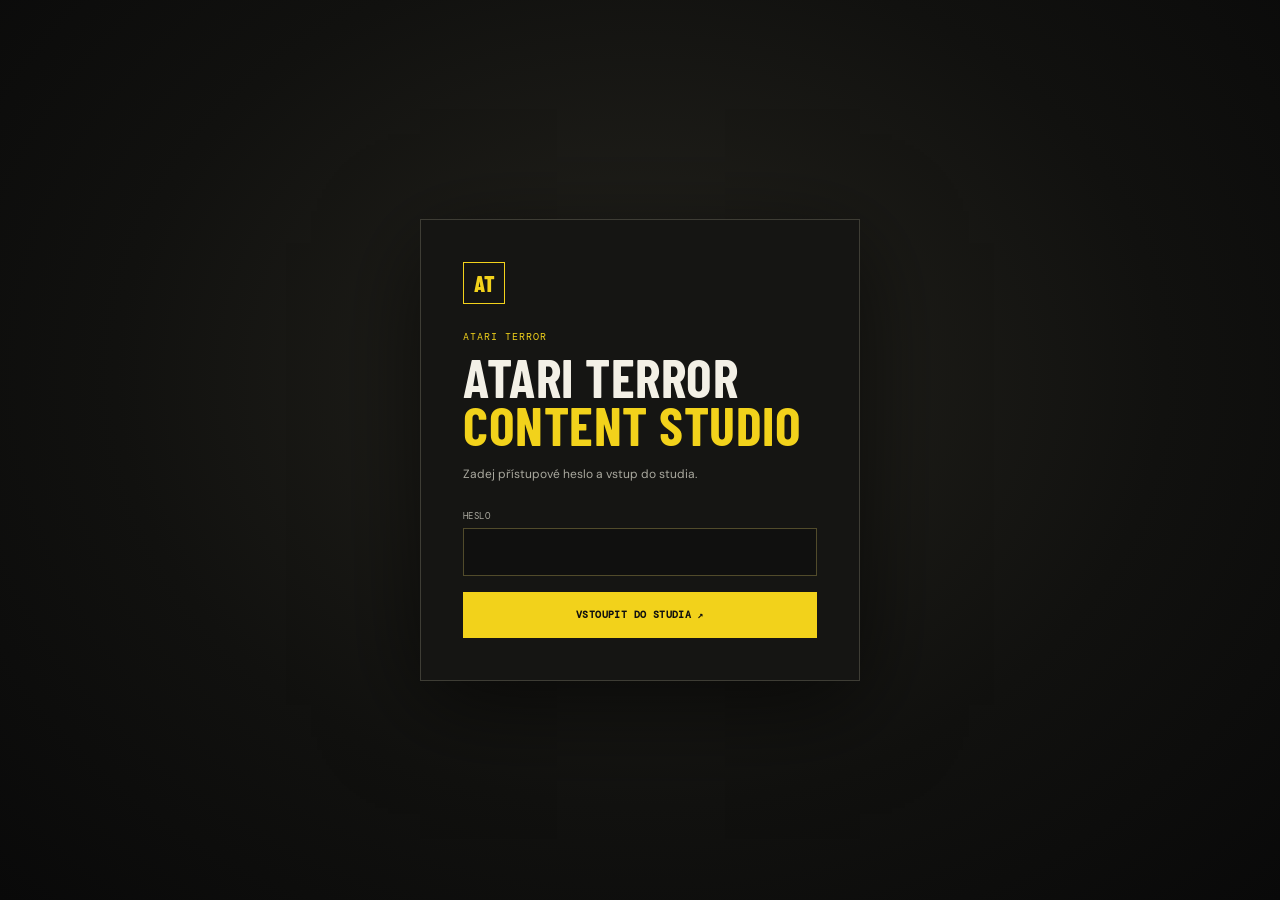
<file: index.html>
<!doctype html><html lang="cs"><meta charset="utf-8"><meta name="viewport" content="width=device-width,initial-scale=1"><meta http-equiv="refresh" content="0; url=./atari-terror-studio/"><title>Atari Terror Content Studio</title><p>Otevírám <a href="./atari-terror-studio/">Atari Terror Content Studio</a>…</p></html>
</file>
<file: atari-terror-studio/studio.css>
@import url('https://fonts.googleapis.com/css2?family=Barlow+Condensed:wght@500;600;700;800;900&family=DM+Mono:wght@400;500&family=DM+Sans:wght@400;500;600;700&display=swap');
:root{--bg:#11110f;--panel:#191917;--panel2:#20201d;--line:#343430;--muted:#96958c;--white:#f3f0e6;--yellow:#f2d21b;--red:#e44132;--green:#a5c769;--font:'DM Sans',Arial,sans-serif;--display:'Barlow Condensed','Arial Narrow',sans-serif;--mono:'DM Mono',monospace}*{box-sizing:border-box}html{scroll-behavior:smooth}body{margin:0;background:var(--bg);color:var(--white);font-family:var(--font);font-size:14px}.rail{position:fixed;inset:0 auto 0 0;width:232px;background:#0c0c0b;border-right:1px solid var(--line);padding:28px 19px;display:flex;flex-direction:column;z-index:5}.brand{display:flex;gap:11px;align-items:center;color:var(--white);text-decoration:none;font-weight:800;font-size:12px;letter-spacing:.11em}.brand-mark{height:34px;width:34px;border:1px solid var(--yellow);display:grid;place-items:center;font-family:var(--display);font-size:18px;color:var(--yellow)}.brand small{display:block;color:#85847b;font:9px var(--mono);letter-spacing:.13em;margin-top:5px}.main-nav{margin-top:56px;display:grid;gap:7px}.nav-item{min-height:42px;padding:0 10px;display:flex;align-items:center;gap:11px;color:#aaa99f;text-decoration:none;font-size:12px}.nav-item.active{color:var(--yellow);background:#1d1d19;border-left:2px solid var(--yellow)}.nav-item b{margin-left:auto;font:10px var(--mono);color:#77766e}.nav-icon{width:19px;color:inherit;font-size:17px}.rail-bottom{margin-top:auto;padding:13px 5px;border-top:1px solid var(--line);display:flex;gap:10px;align-items:center}.local-dot,.live-dot{width:7px;height:7px;border-radius:50%;background:#92bb55;box-shadow:0 0 10px #92bb5577;display:inline-block}.rail-bottom strong{font-size:11px;display:block}.rail-bottom small{font-size:9px;color:var(--muted);display:block;margin-top:4px}.workspace{max-width:1660px;margin-left:232px;padding:0 42px}.topbar{height:66px;display:flex;justify-content:space-between;align-items:center;border-bottom:1px solid var(--line)}.crumb,.eyebrow{font:10px var(--mono);letter-spacing:.1em;color:#aaa99f}.crumb span{color:var(--yellow);padding:0 7px}.top-actions{display:flex;align-items:center;gap:16px}.saved-status{font:9px var(--mono);letter-spacing:.08em;color:#a1b876}.avatar{width:30px;height:30px;color:var(--yellow);background:transparent;border:1px solid var(--line);font:12px var(--display);font-weight:800}.welcome{display:flex;align-items:flex-end;justify-content:space-between;padding:31px 0 22px}.welcome .eyebrow{color:var(--yellow)}.live-dot{background:var(--yellow);margin-right:7px;width:6px;height:6px}.welcome h1{font:600 clamp(34px,4vw,50px)/.98 var(--display);letter-spacing:-.01em;margin:11px 0 7px}.welcome h1 em{color:var(--yellow);font-style:normal}.intro{color:#aaa99f;margin:0;font-size:12px}.button{border:1px solid var(--line);background:transparent;color:var(--white);min-height:40px;padding:0 15px;font:600 10px var(--mono);letter-spacing:.04em;cursor:pointer;transition:.18s}.button:hover{border-color:var(--yellow);color:var(--yellow)}.button-quiet{color:var(--yellow);border-color:#4a4421}.button-primary{background:var(--yellow);border-color:var(--yellow);color:#11110f;font-weight:800}.button-primary:hover{background:#ffe83a;color:#11110f}.button span{font-size:15px;margin-left:12px}.stats{display:grid;grid-template-columns:1fr 1fr 1.2fr 1.8fr;border:1px solid var(--line);background:#161614;margin:0 0 30px}.stats>div{padding:15px 17px;min-height:88px;border-right:1px solid var(--line)}.stats>div:last-child{border:0}.stats>div>span{display:block;color:#9c9b91;font:9px var(--mono);letter-spacing:.05em}.stats>div>strong{font:700 27px/.95 var(--display);display:inline-block;margin:9px 8px 0 0}.stats>div>small{color:#79786f;font-size:10px}.stats-note{background:#1d1d19}.stats-note .eyebrow{color:var(--yellow)!important}.stats-note p{font-size:10px;line-height:1.5;color:#aaa99f;margin:8px 0 0;max-width:390px}.studio-grid{display:grid;grid-template-columns:minmax(380px,1fr) minmax(320px,410px);gap:34px;align-items:start}.section-head{display:flex;align-items:end;justify-content:space-between;margin:0 0 12px}.section-head .eyebrow,.preview-heading .eyebrow{margin:0 0 3px;color:var(--yellow);font-size:9px}.section-head h2,.preview-heading h2{margin:0;font:600 24px/.95 var(--display);text-transform:uppercase;letter-spacing:.02em}.button-outline{min-height:34px;padding:0 11px;font-size:9px}.library-tools{display:flex;gap:9px;margin-bottom:11px}.search-wrap{height:34px;display:flex;align-items:center;gap:8px;flex:1;padding:0 10px;background:#171715;border:1px solid var(--line);color:#888}.search-wrap>span{font-size:19px}.search-wrap input{width:100%;border:0;outline:0;background:transparent;color:var(--white);font:11px var(--font)}.search-wrap input::placeholder{color:#696960}.folder-button{border:1px solid #3b3a34;background:transparent;color:#c5c3b7;padding:0 10px;font:9px var(--mono);cursor:pointer}.folder-button span{color:var(--yellow);margin-left:5px}.asset-grid{display:grid;grid-template-columns:repeat(5,minmax(0,1fr));gap:9px}.asset-card-wrap{position:relative;min-width:0}.asset-card{width:100%;height:104px;position:relative;padding:0;overflow:hidden;border:1px solid #3b3a34;background:#242421;cursor:pointer}.asset-card.selected{border:2px solid var(--yellow)}.asset-card img,.asset-card video,.asset-card .art-thumb{width:100%;height:100%;display:block;object-fit:cover;opacity:.88;transition:.2s}.asset-card:hover img,.asset-card:hover .art-thumb{transform:scale(1.05);opacity:1}.asset-card .asset-name{position:absolute;left:0;right:0;bottom:0;padding:17px 6px 6px;background:linear-gradient(transparent,#000c);font:8px var(--mono);text-align:left;white-space:nowrap;overflow:hidden;text-overflow:ellipsis}.asset-card .play-icon{position:absolute;top:6px;right:7px;color:var(--yellow);font-size:12px;text-shadow:0 1px 4px black}.micro-note{color:#77766e;font-size:9px;margin:8px 0 24px}.music-head{margin-top:0}.spotify-link{font:9px var(--mono);color:#b8d282;text-decoration:none}.track-picker{border:1px solid var(--line);background:#171715;padding:12px}.track-picker>label{font:9px var(--mono);color:#aaa99f;letter-spacing:.05em}.track-picker select{display:block;width:100%;height:37px;margin:8px 0;background:#22221f;border:1px solid #41413b;color:var(--white);padding:0 10px;font:12px var(--font)}.track-link-row{display:flex;align-items:center;gap:8px;font-size:9px;color:#8c8b82}.spotify-symbol{color:#1ed760;font-size:14px}.track-link-row button,.text-button{border:0;background:none;color:var(--yellow);font:9px var(--mono);cursor:pointer;letter-spacing:.02em}.track-link-row button{margin-left:auto}.caption-head{margin-top:22px}.caption-head .text-button{padding:5px 0}.editor-column textarea{width:100%;resize:vertical;min-height:94px;border:1px solid var(--line);background:#171715;color:#e4e2d8;padding:12px;font:11px/1.2 var(--font);outline:none}.editor-column textarea:focus{border-color:#7b6c25}.caption-meta{display:flex;justify-content:space-between;align-items:center;color:#77766e;font:9px var(--mono);padding:6px 1px 18px}.caption-meta .text-button{padding:3px 0}.approval-card{display:flex;align-items:center;gap:11px;padding:12px;border:1px solid #38382f;background:#191915}.approval-icon{width:27px;height:27px;flex:none;border:1px solid #657546;color:#b2d174;display:grid;place-items:center}.approval-card strong{font-size:10px}.approval-card p{margin:4px 0 0;color:#8f8e84;font-size:9px;line-height:1.4}.approval-card .button{margin-left:auto;white-space:nowrap;min-height:33px;padding:0 9px;font-size:8px}.preview-column{position:sticky;top:15px;border:1px solid var(--line);background:#171715;padding:16px}.preview-heading{display:flex;justify-content:space-between;align-items:center;margin-bottom:12px}.preview-heading h2{font-size:21px}.icon-button{width:30px;height:30px;border:1px solid var(--line);background:transparent;color:#aaa99f;cursor:pointer;font-size:17px}.format-tabs{display:grid;grid-template-columns:repeat(auto-fit,minmax(145px,1fr));border-bottom:1px solid var(--line);margin:0 -16px;padding:0 16px}.format-tab{background:transparent;border:0;border-bottom:2px solid transparent;color:#8f8e84;height:44px;font:9px var(--mono);cursor:pointer}.format-tab small{display:block;font-size:8px;color:#66655e;margin:2px 0 0;white-space:nowrap;letter-spacing:-.03em}.format-tab.selected{border-color:var(--yellow);color:var(--yellow)}.format-tab.selected small{color:#c4b65d}.preview-stage{display:flex;justify-content:center;align-items:center;min-height:340px;padding:16px 10px 10px;background:radial-gradient(ellipse at center,#2a2924 0%,#171715 72%)}.device-frame{position:relative;width:180px;aspect-ratio:9/16;overflow:hidden;background:#26251f;box-shadow:0 10px 34px #0008;transition:aspect-ratio .25s,width .25s}.device-frame canvas{display:block;width:100%;height:100%;object-fit:cover}.preview-safe{position:absolute;top:7px;left:7px;padding:3px 5px;background:#0008;color:#d6d4ca;font:7px var(--mono);letter-spacing:.04em}.preview-options{display:flex;justify-content:space-between;gap:8px;padding:12px 0 13px;border-top:1px solid var(--line)}.check-row{display:flex;align-items:center;gap:7px;color:#a7a69d;font-size:9px;cursor:pointer}.check-row input{position:absolute;opacity:0}.checkmark{width:13px;height:13px;border:1px solid #55544d;display:inline-block;position:relative}.check-row input:checked+.checkmark{border-color:var(--yellow);background:var(--yellow)}.check-row input:checked+.checkmark:after{content:'✓';position:absolute;inset:-1px;color:#111;text-align:center;font-size:10px;font-weight:800}.export-actions{display:grid;gap:7px}.export-actions .button{width:100%;height:39px}.export-actions .button-outline{color:#d5d2c7}.export-note{text-align:center;color:#77766e;font-size:8px;margin:8px 0 0}.bottom-row{margin-top:34px;border-top:1px solid var(--line);padding-top:20px}.bottom-row .section-head{align-items:center}.bottom-row .section-head h2{font-size:23px}.draft-grid{display:grid;grid-template-columns:repeat(3,1fr);gap:9px}.draft-card{min-width:0;display:flex;align-items:center;gap:9px;text-align:left;padding:8px;border:1px solid var(--line);background:#171715;color:var(--white);cursor:pointer}.draft-card:hover{border-color:#6a612a}.draft-thumb{width:45px;height:48px;flex:none;background-size:cover;background-position:center}.thumb-one{background-image:linear-gradient(140deg,#e3b926,#171717 60%,#392b1a)}.thumb-two{background-image:linear-gradient(140deg,#263958,#d8d0af 45%,#141413)}.thumb-three{background-image:linear-gradient(140deg,#ad3932,#211a16 62%,#d2ba65)}.draft-copy{min-width:0;display:grid;gap:5px}.draft-copy b{font-size:9px;white-space:normal;overflow:hidden;display:-webkit-box;-webkit-line-clamp:2;-webkit-box-orient:vertical;text-overflow:ellipsis}.draft-copy small{font-size:8px;color:#88877e}.draft-copy .draft-subtitle{font-size:9px;color:var(--white);line-height:1.35;white-space:normal;overflow:hidden;display:-webkit-box;-webkit-line-clamp:2;-webkit-box-orient:vertical}.draft-copy .draft-meta{font-size:8px;color:#88877e;white-space:nowrap;overflow:hidden;text-overflow:ellipsis}.draft-status{margin-left:auto;flex:none;color:#dbc72c;font:7px var(--mono)}.draft-status.approved{color:#9db96b}footer{display:flex;justify-content:space-between;border-top:1px solid var(--line);margin-top:27px;padding:13px 0 18px;color:#68675f;font:8px var(--mono);letter-spacing:.06em}footer i{font-style:normal;color:var(--yellow);padding:0 5px}.toast{position:fixed;left:50%;bottom:24px;transform:translate(-50%,14px);opacity:0;pointer-events:none;padding:11px 15px;background:#e8d01e;color:#171715;font:10px var(--mono);z-index:30;transition:.2s}.toast.show{opacity:1;transform:translate(-50%,0)}.modal{position:fixed;inset:0;z-index:20;display:grid;place-items:center;background:#000e}.modal[hidden]{display:none}.modal-close{position:absolute;right:24px;top:20px;border:0;background:transparent;color:white;font-size:34px;cursor:pointer}.modal-content{max-height:90vh;max-width:90vw}.modal-content canvas{height:min(84vh,900px);max-width:86vw;object-fit:contain;border:1px solid #777}.sr-only{position:absolute;width:1px;height:1px;overflow:hidden;clip:rect(0,0,0,0)}
@media(max-width:1120px){.asset-grid>.asset-library-trigger{display:none}.workspace{padding:0 26px}.rail{width:200px}.workspace{margin-left:200px}.studio-grid{grid-template-columns:minmax(320px,1fr) minmax(300px,370px);gap:22px}.asset-grid{grid-template-columns:repeat(4,minmax(0,1fr))}.asset-card-wrap:nth-child(n+5){display:none}.stats{grid-template-columns:1fr 1fr 1fr}.stats-note{display:none!important}}
@media(max-width:820px){.rail{position:static;width:auto;height:58px;padding:0 15px;flex-direction:row;align-items:center;border-right:0;border-bottom:1px solid var(--line)}.brand{font-size:10px}.brand-mark{height:30px;width:30px}.brand small{font-size:7px}.main-nav{margin:0 0 0 auto;display:flex;gap:3px}.nav-item{min-height:35px;padding:0 8px;font-size:0}.nav-icon{font-size:16px}.nav-item b{font-size:8px;margin-left:-6px}.rail-bottom{display:none}.workspace{margin:0;padding:0 17px}.topbar{height:48px}.crumb{font-size:8px}.welcome{padding:23px 0 17px;align-items:start}.welcome h1{font-size:38px}.intro{max-width:430px;font-size:11px;line-height:1.45}.welcome>.button{font-size:8px;min-height:34px;padding:0 9px}.stats{margin-bottom:22px}.stats>div{padding:11px 10px;min-height:75px}.stats>div>span{font-size:7px}.stats>div>strong{font-size:23px}.stats>div>small{display:block;font-size:8px}.studio-grid{grid-template-columns:minmax(0,1fr) 310px;gap:16px}.asset-grid{grid-template-columns:repeat(3,minmax(0,1fr))}.asset-card{height:93px}.asset-card-wrap:nth-child(n+4){display:none}.folder-button{font-size:7px;padding:0 6px}.approval-card{flex-wrap:wrap}.approval-card .button{margin-left:38px}.preview-column{padding:12px}.format-tabs{margin:0 -12px;padding:0 12px}.preview-stage{min-height:285px}.device-frame{width:150px}}
@media(max-width:620px){.asset-grid>.asset-library-trigger{display:flex}.welcome{display:block}.welcome>.button{margin-top:14px}.stats{grid-template-columns:repeat(3,1fr)}.stats>div{min-height:70px}.stats>div>strong{font-size:20px}.studio-grid{grid-template-columns:1fr}.preview-column{position:static;grid-row:1}.preview-stage{min-height:310px}.device-frame{width:155px}.editor-column{display:flex;flex-direction:column}.editor-column .section-head:first-child{margin-top:4px}.asset-grid{grid-template-columns:repeat(5,minmax(0,1fr))}.asset-card{height:76px}.asset-card:nth-child(n){display:block}.asset-card .asset-name{font-size:7px}.library-tools{gap:6px}.folder-button{max-width:145px}.approval-card{display:grid;grid-template-columns:27px minmax(0,1fr)}.approval-card .button{grid-column:2;margin:0;width:max-content}.draft-grid{grid-template-columns:1fr}.draft-card{min-height:64px}.bottom-row{margin-top:26px}.section-head h2{font-size:22px}footer{font-size:7px}}
.format-tabs{grid-template-columns:repeat(6,minmax(90px,1fr));overflow-x:auto;padding-left:12px;padding-right:12px}.format-tab{min-width:0;display:flex;flex-direction:column;align-items:center;justify-content:center;gap:2px;font-size:8px;padding-left:1px;padding-right:1px;white-space:nowrap}.format-tab small{display:block;font-size:7px;margin:0;white-space:nowrap}
.library-empty{grid-column:1/-1;min-height:156px;display:flex;flex-direction:column;align-items:center;justify-content:center;gap:6px;padding:18px;border:1px dashed #49483f;background:#171715;color:#929188;text-align:center;font-size:10px;line-height:1.6}.library-empty strong{color:var(--white);font-size:11px;font-weight:600}.library-empty b{color:var(--yellow);font-weight:600;padding:0 3px}
.asset-card{background:#1d1c18}.asset-card video,.asset-card img{position:absolute;inset:0;width:100%;height:100%;object-fit:cover}.asset-card .asset-name{z-index:2;min-height:36px;display:flex;align-items:end;padding:19px 7px 7px;background:linear-gradient(180deg,transparent 0%,rgba(0,0,0,.75) 42%,rgba(0,0,0,.94) 100%);color:#f3f0e6;font:500 9px/1.25 var(--font);white-space:normal;overflow:hidden;text-overflow:ellipsis;overflow-wrap:anywhere}.asset-card.selected .asset-name{color:#fff}.asset-card .play-icon{z-index:1;top:7px;left:7px;right:auto;width:23px;height:23px;display:grid;place-items:center;border:1px solid #f2d21b;background:#111d;color:var(--yellow);font-size:9px}.asset-card .thumb-fallback{position:absolute;inset:0;display:grid;place-items:center;background:radial-gradient(ellipse at 30% 20%,#504328,#1b1a16 68%);color:var(--yellow);font:800 28px var(--display)}
.asset-card [hidden]{display:none!important}.asset-remove-button{position:absolute;z-index:4;top:5px;right:5px;width:23px;height:23px;border:1px solid #f2d21b;background:#111e;color:var(--yellow);font:18px/1 var(--font);cursor:pointer;display:grid;place-items:center;opacity:.92}.asset-remove-button:hover,.asset-remove-button:focus-visible{background:var(--yellow);color:#111;outline:2px solid #fff;outline-offset:1px}
.nav-item{border:0;background:transparent;width:100%;text-align:left;font-family:var(--font);cursor:pointer}.view[hidden]{display:none!important}.page-view{min-height:calc(100vh - 132px);padding-top:34px}.page-heading{display:flex;align-items:flex-end;justify-content:space-between;padding:0 0 25px;border-bottom:1px solid var(--line);margin-bottom:22px}.page-heading .eyebrow{color:var(--yellow)}.page-heading h1{font:600 clamp(32px,4vw,46px)/.95 var(--display);margin:9px 0}.page-heading p:not(.eyebrow){color:var(--muted);font-size:11px;margin:0}.draft-page-grid{grid-template-columns:repeat(2,minmax(0,1fr));gap:12px}.draft-page-grid .draft-card{min-height:86px;padding:12px}.draft-page-grid .draft-thumb{height:62px;width:58px}.draft-page-grid .draft-copy b{font-size:12px}.draft-page-grid .draft-copy small{font-size:9px}.draft-page-grid .draft-status{font-size:8px}.export-format-grid{display:grid;grid-template-columns:repeat(2,minmax(0,1fr));gap:12px}.export-format-card{min-height:100px;display:flex;align-items:center;gap:15px;padding:14px;border:1px solid var(--line);background:#171715;color:var(--white);text-align:left;cursor:pointer}.export-format-card:hover{border-color:#776b28;background:#1d1d18}.export-format-card>span:nth-child(2){display:grid;gap:6px}.export-format-card b{font-size:12px}.export-format-card small{font-size:9px;color:var(--muted)}.export-format-card i{margin-left:auto;color:var(--yellow);font-style:normal;font-size:17px}.format-ratio{width:48px;height:58px;display:grid;place-items:center;border:1px solid #756b32;color:var(--yellow);font:10px var(--mono);flex:none}.ratio-feed{height:54px}.ratio-square{height:48px}.ratio-landscape{width:38px;height:58px}.ratio-fbstory{border-style:dashed}.folder-list{display:grid;gap:12px}.folder-card{border:1px solid var(--line);background:#171715}.folder-card-head{min-height:61px;display:flex;align-items:center;gap:12px;padding:12px 15px;border-bottom:1px solid #302f29}.folder-icon{width:35px;height:29px;display:grid;place-items:center;border:1px solid #5b5327;color:var(--yellow);font-size:14px}.folder-card-head strong{font-size:12px}.folder-card-head small{display:block;color:#828178;font:8px var(--mono);margin-top:5px}.folder-card-head .folder-count{margin-left:auto;color:var(--yellow);font:10px var(--mono)}.folder-files{display:grid;grid-template-columns:repeat(2,minmax(0,1fr));gap:0 18px;padding:8px 15px}.folder-file{padding:9px 2px;border-bottom:1px solid #282823;color:#aaa99f;font-size:9px;overflow-wrap:anywhere}.folder-file::before{content:'▹';color:var(--yellow);padding-right:8px}.folder-file.loaded{color:var(--white)}.folder-empty{grid-column:1/-1;padding:10px 2px;color:#74736b;font-size:9px}.library-help{margin-top:14px}
@media(max-width:820px){.rail{height:auto;min-height:unset;display:flex;flex-wrap:wrap;gap:8px;padding:9px 12px}.main-nav{width:100%;margin:0;display:grid;grid-template-columns:repeat(4,minmax(0,1fr));gap:4px}.main-nav .nav-item{width:auto;min-height:42px;display:flex;flex-direction:column;justify-content:center;gap:1px;padding:3px 1px;font-size:8px;text-align:center;white-space:nowrap}.main-nav .nav-icon{width:auto;font-size:14px}.main-nav .nav-item b{font-size:7px;margin:0}.page-view{padding-top:24px}.draft-page-grid,.export-format-grid{grid-template-columns:1fr}.folder-files{grid-template-columns:1fr}}
.action-modal{position:fixed;inset:0;z-index:40;display:grid;place-items:center;padding:20px;background:rgba(0,0,0,.78);backdrop-filter:blur(7px)}.action-modal[hidden]{display:none}.action-modal-card{position:relative;width:min(470px,100%);padding:25px;border:1px solid #49483f;background:#171715;box-shadow:0 24px 90px #000c}.action-modal-card>.eyebrow{margin:0 0 16px;color:var(--yellow)}.action-modal-card .modal-close{top:12px;right:15px}.action-modal-art{height:155px;margin-bottom:17px;display:grid;place-items:center;position:relative;overflow:hidden;border:1px solid #4a4736;background-size:cover;background-position:center;color:var(--yellow);font:800 42px var(--display);letter-spacing:.08em}.action-modal-art:after{content:'';position:absolute;inset:0;background:linear-gradient(0deg,#100f0de8,transparent 80%)}.action-modal-art span{z-index:1;text-shadow:0 2px 12px #000}.action-modal-art.format-art{background:#131310;align-items:center}.action-modal-art.format-art:before{content:'';position:absolute;width:74px;height:118px;border:1px solid #f2d21b88;box-shadow:0 0 50px #f2d21b18}.action-modal-art.format-art.feed:before{height:103px}.action-modal-art.format-art.square:before{height:74px;width:74px}.action-modal-art.format-art.landscape:before{height:118px;width:74px}.action-modal-art.format-art span{font:12px var(--mono);color:var(--yellow)}.action-modal-card h2{font:700 31px/.95 var(--display);margin:0 0 8px}.action-modal-description{font-size:11px;line-height:1.55;color:#aaa99f;margin:0 0 13px}.action-modal-meta{padding:10px 0;border-top:1px solid var(--line);border-bottom:1px solid var(--line);color:#d8c641;font:9px var(--mono);letter-spacing:.04em}.action-modal-actions{display:flex;gap:9px;margin-top:17px}.action-modal-actions .button-primary{flex:1}.draft-page-grid .draft-card{position:relative;padding-bottom:31px}.draft-open{position:absolute;right:11px;bottom:9px;color:var(--yellow);font:8px var(--mono)}.folder-file{display:block;border:0;background:transparent;width:100%;text-align:left;font-family:var(--font);cursor:pointer}.folder-file:hover{color:var(--yellow);background:#201f1a}.folder-file::after{content:' ↗';float:right;color:var(--yellow);opacity:0;transition:opacity .15s}.folder-file:hover::after,.folder-file:focus-visible::after{opacity:1}
@media(max-width:520px){.action-modal-card{padding:19px}.action-modal-art{height:125px}.action-modal-actions{flex-direction:column}.action-modal-actions .button{width:100%}.draft-page-grid .draft-card{padding-left:8px;padding-right:8px}.draft-status{max-width:70px;text-align:right;white-space:normal}}

/* Homepage workflow: four clear authoring steps and library-only media selection. */
.inline-library-link{border:0;background:none;color:var(--yellow);font:500 9px var(--mono);letter-spacing:.03em;cursor:pointer;padding:4px 2px;text-decoration:underline;text-underline-offset:3px}
#source-video{position:absolute;inset:0;width:100%;height:100%;object-fit:cover;z-index:0;opacity:0;pointer-events:none}
#device-frame.video-active #source-video{opacity:0}
#preview-canvas{position:relative;z-index:1}
.inline-library-link:hover{color:#fff078}
.headline-head{margin-top:22px;align-items:end}
.step-hint{color:#77766e;font:9px var(--mono);text-align:right}
.headline-input{display:block;width:100%;height:42px;border:1px solid var(--line);background:#171715;color:var(--white);padding:0 12px;font:12px var(--font);outline:none}
.headline-input:focus{border-color:#7b6c25}
.library-picker-modal{z-index:45}
.library-picker-card{position:relative;width:min(780px,100%);max-height:min(88vh,900px);overflow:auto;padding:25px;border:1px solid #49483f;background:#171715;box-shadow:0 24px 90px #000c}
.library-picker-card>.eyebrow{margin:0 0 12px;color:var(--yellow)}
.library-picker-card h2{font:700 31px/.95 var(--display);margin:0 0 9px;text-transform:uppercase}
.picker-folder-list{margin:16px 0}
.picker-folder-list .folder-files{grid-template-columns:repeat(2,minmax(0,1fr))}
.picker-load-folder{min-height:37px}
.library-source-status{margin:7px 0 10px;color:#a6a48f;font:9px var(--mono)}
.folder-empty{margin:0}
.library-empty .inline-library-link{display:block;margin:8px auto 0}
.editor-column #asset-grid{margin-bottom:24px}
.asset-library-trigger{display:flex;flex-direction:column;align-items:center;justify-content:center;gap:8px;border-style:dashed;color:var(--yellow);font:8px/1.3 var(--mono);letter-spacing:.02em;text-align:center;padding:8px}
.asset-library-trigger:hover{border-color:var(--yellow);background:#27251a}
.asset-library-trigger>span{font-size:24px;line-height:1}
@media(max-width:620px){.library-picker-card{padding:20px 15px;max-height:90vh}.picker-folder-list .folder-files{grid-template-columns:1fr}.step-hint{max-width:45%;line-height:1.4}.inline-library-link{font-size:8px}}

.text-layout-controls{display:grid;grid-template-columns:1.15fr 1fr;gap:15px;margin-top:11px;padding:12px;border:1px solid var(--line);background:#171715}
.alignment-picker{min-width:0;margin:0;padding:0;border:0;display:flex;align-items:center;gap:5px;flex-wrap:wrap}
.alignment-picker legend,.position-picker label{width:100%;margin:0 0 5px;color:#aaa99f;font:9px var(--mono);letter-spacing:.04em}
.align-button{min-height:29px;padding:0 8px;border:1px solid #3d3c35;background:transparent;color:#aaa99f;font:8px var(--mono);cursor:pointer}
.align-button.selected{border-color:var(--yellow);color:var(--yellow);background:#242216}
.position-picker{display:grid;grid-template-columns:1fr;gap:4px}
.position-picker label{margin:0}
.position-picker input{width:100%;height:13px;margin:0 0 3px;accent-color:var(--yellow)}
.track-picker select:invalid{color:#85847b}
.track-link-row button:disabled{opacity:.38;cursor:not-allowed}
.draft-page-grid .draft-card{position:relative;min-height:104px;padding:12px 12px 10px;display:flex;flex-wrap:wrap;align-items:center;cursor:pointer}.draft-page-grid .draft-card:focus-visible{outline:2px solid var(--yellow);outline-offset:2px}
.draft-actions{width:100%;display:flex;gap:7px;margin-left:66px}
.draft-actions button,.export-format-card>button{border:0;background:transparent;color:var(--yellow);padding:3px 0;font:8px var(--mono);cursor:pointer}
.draft-actions .delete-action,.export-format-card>button.delete-action{color:#a16e65;margin-left:auto}
.draft-actions button:hover,.export-format-card>button:hover{text-decoration:underline;text-underline-offset:3px}
.export-format-card{cursor:default;flex-wrap:wrap;justify-content:flex-start;row-gap:8px}
.export-format-card>span:nth-child(2){flex:1}
.export-format-card>button{margin-left:auto}
.export-format-card>button+button{margin-left:0}
@media(max-width:720px){.text-layout-controls{grid-template-columns:1fr}.draft-actions{margin-left:0}.export-format-card{column-gap:10px}.export-format-card>button{margin-left:0}.export-format-card>button.delete-action{margin-left:auto}}

/* Keep each section title aligned with the Studio title. */
.page-view{padding-top:31px}
.page-heading{align-items:flex-end}
.page-heading h1{font:600 clamp(34px,4vw,50px)/.98 var(--display);letter-spacing:-.01em;margin:11px 0 7px}
.position-picker label output,.caption-size-control output{float:right;color:var(--yellow)}
.caption-size-control{display:grid;gap:5px;margin-top:5px;padding:0 1px 13px;color:#aaa99f;font:9px var(--mono);letter-spacing:.04em}
.caption-size-control input{width:100%;height:13px;margin:0;accent-color:var(--yellow)}
.caption-head h3{margin:0;color:var(--white);font:10px var(--mono);letter-spacing:.06em}
.headline-head+.field-label{margin-top:4px}
.track-size-control{display:grid;gap:5px;margin-top:13px;padding-top:10px;border-top:1px solid #343430;color:#aaa99f;font:9px var(--mono);letter-spacing:.04em}
.track-size-control output{float:right;color:var(--yellow)}
.track-size-control input{width:100%;height:13px;margin:0;accent-color:var(--yellow)}
.video-options{padding:13px;border:1px solid var(--line);background:#171715}
.control-label{margin:0 0 8px;color:#aaa99f;font:9px var(--mono);letter-spacing:.05em}
.control-label span{color:#77766e;text-transform:none;letter-spacing:0}
.duration-options{display:grid;grid-template-columns:repeat(5,minmax(0,1fr));gap:5px}
.duration-option{min-height:32px;border:1px solid #3d3c35;background:transparent;color:#aaa99f;font:9px var(--mono);cursor:pointer}
.duration-option.selected{border-color:var(--yellow);background:#242216;color:var(--yellow)}
.custom-duration{display:flex;align-items:center;gap:7px;margin-top:10px;color:#aaa99f;font:8px var(--mono)}
.custom-duration[hidden]{display:none}
.custom-duration input{width:65px;height:29px;padding:0 7px;border:1px solid var(--line);background:#22221f;color:var(--white);font:11px var(--mono)}
.video-playback-controls{display:grid;gap:11px;padding:12px 0 13px;border-top:1px solid var(--line)}
.video-playback-controls[hidden]{display:none}
.playback-button{width:100%;min-height:36px}
.frame-scrubber{display:grid;gap:9px;padding:10px 11px 8px;border:1px solid var(--line);background:#171715;color:#aaa99f;font:9px var(--mono);letter-spacing:.035em}
.frame-scrubber output{color:var(--yellow)}
.clip-duration-readout{display:flex;justify-content:space-between;align-items:center;color:var(--yellow);font:9px var(--mono);letter-spacing:.04em}
.clip-range-row{display:grid;grid-template-columns:1fr;gap:4px}
.clip-range-row label{display:flex;justify-content:space-between;align-items:center;color:#aaa99f;font:9px var(--mono);letter-spacing:.04em}
.clip-range-row input[type=range]{width:100%;height:13px;margin:0;accent-color:var(--yellow);cursor:pointer}
.clip-range-row input:disabled{opacity:.45;cursor:not-allowed}
.clip-range-labels{display:flex;justify-content:space-between;gap:12px;color:#aaa99f;font:8px var(--mono);letter-spacing:.035em}
.clip-range-labels span{display:flex;flex-direction:column;gap:4px}
.clip-range-labels span:last-child{text-align:right;align-items:flex-end}
.clip-range-labels output{color:var(--yellow);font-size:9px}
.dual-range-track{position:relative;height:25px;margin:1px 3px 2px;--range-start:0%;--range-end:100%;touch-action:none}
.dual-range-track::before,.dual-range-track::after{content:"";position:absolute;top:11px;height:3px;border-radius:3px}
.dual-range-track::before{left:0;right:0;background:#4a4941}
.dual-range-track::after{left:var(--range-start);width:calc(var(--range-end) - var(--range-start));background:var(--yellow)}
.dual-range-track input[type=range]{position:absolute;inset:0;width:100%;height:25px;margin:0;padding:0;appearance:none;-webkit-appearance:none;background:transparent;pointer-events:none;touch-action:none}
.dual-range-track .dual-range-start{z-index:3}
.dual-range-track .dual-range-end{z-index:2}
.dual-range-track input[type=range]::-webkit-slider-runnable-track{height:3px;background:transparent}
.dual-range-track input[type=range]::-moz-range-track{height:3px;background:transparent}
.dual-range-track input[type=range]::-webkit-slider-thumb{width:15px;height:15px;margin-top:-6px;appearance:none;-webkit-appearance:none;border:2px solid #171715;border-radius:50%;background:var(--yellow);box-shadow:0 0 0 1px var(--yellow);pointer-events:auto;cursor:ew-resize}
.dual-range-track input[type=range]::-moz-range-thumb{width:12px;height:12px;border:2px solid #171715;border-radius:50%;background:var(--yellow);box-shadow:0 0 0 1px var(--yellow);pointer-events:auto;cursor:ew-resize}
.dual-range-track input[type=range]:disabled{opacity:.45}
.dual-range-track input[type=range]:focus-visible::-webkit-slider-thumb{box-shadow:0 0 0 3px #f2d21b55}
.dual-range-track input[type=range]:focus-visible::-moz-range-thumb{box-shadow:0 0 0 3px #f2d21b55}
.frame-scrubber small{color:#77766e;font:9px var(--font);letter-spacing:0}
.modal-content{display:grid;justify-items:center;gap:12px;max-height:94vh;max-width:90vw}
.modal-video-controls{width:min(540px,86vw);padding:12px;background:#171715;border:1px solid var(--line)}
.library-page-actions{display:flex;gap:8px}
.folder-card-head .folder-upload{margin-left:auto;min-height:32px;padding:0 10px;white-space:nowrap}
.folder-card-head .folder-count+.folder-upload{margin-left:8px}
.folder-file-row{display:flex;align-items:center;gap:8px;min-width:0;border-bottom:1px solid #282823}
.folder-file-row .folder-file{flex:1;min-width:0;border:0;text-align:left;background:transparent}
.folder-file-row .folder-file::before{content:'▹'}
.folder-delete{border:1px solid #4a302c;background:transparent;color:#e8877f;padding:5px 7px;font:8px var(--mono);cursor:pointer}
.folder-delete:hover{border-color:var(--red);background:#351c19}
.github-connect-card{width:min(520px,calc(100vw - 32px));padding:28px;background:#191917;border:1px solid var(--line);position:relative}
.github-connect-card h2{margin:8px 0 12px;font:600 30px/.95 var(--display);text-transform:uppercase}
.github-connect-card .action-modal-description{line-height:1.6}
.github-token-link{display:inline-block;margin:4px 0 18px;color:var(--yellow);font:9px var(--mono);text-decoration:none}
.github-token-label{display:block;margin-bottom:7px;color:#aaa99f;font:9px var(--mono);letter-spacing:.08em}
.github-token-input{width:100%;height:42px;border:1px solid #4a4941;background:#11110f;color:var(--white);padding:0 11px;font:12px var(--mono);outline:none}
.github-token-input:focus{border-color:var(--yellow)}
.github-token-note{font-size:9px;line-height:1.5;color:#8b8a80}
.github-connect-actions{display:flex;justify-content:flex-end;gap:8px;margin-top:18px}
.github-connect-actions .button{min-height:36px;font-size:8px}
@media(max-width:620px){.library-page-actions{flex-direction:column}.folder-card-head{flex-wrap:wrap}.folder-card-head .folder-count{margin-left:auto}.folder-card-head .folder-upload{margin-left:0}.folder-files{grid-template-columns:1fr}.github-connect-actions{flex-wrap:wrap}.github-connect-actions .button{flex:1}}
.filter-label{margin-top:15px}
.filter-options{display:grid;grid-template-columns:repeat(2,minmax(0,1fr));gap:7px}
.filter-options label{display:flex;align-items:center;gap:7px;min-height:30px;padding:0 8px;border:1px solid #343430;background:#1d1d19;color:#c3c1b7;font-size:9px;cursor:pointer}
.filter-options input{accent-color:var(--yellow)}
.color-overlay-controls{margin-top:10px;padding:11px;border:1px solid #343430;background:#1d1d19}
.color-overlay-toggle{display:flex;align-items:center;gap:8px;color:#c3c1b7;font:9px var(--mono);cursor:pointer}
.color-overlay-toggle input{margin:0;accent-color:var(--yellow)}
.color-overlay-settings{display:grid;grid-template-columns:minmax(0,1fr) 48px;align-items:center;gap:7px 10px;margin-top:11px}
.color-overlay-settings label{color:#aaa99f;font:9px var(--mono)}
.color-overlay-settings label output{float:right;color:var(--yellow)}
.color-overlay-settings input[type=color]{justify-self:end;width:42px;height:28px;padding:2px;border:1px solid var(--line);background:#171715;cursor:pointer}
.color-overlay-settings label[for$="opacity"],.color-overlay-settings input[type=range]{grid-column:1/-1}
.color-overlay-settings input[type=range]{width:100%;height:13px;margin:0;accent-color:var(--yellow)}
.modal-color-overlay{margin-top:9px;background:#131311;border-color:#302f29}
.editor-column .text-field-heading,.modal-text-panel .text-field-heading,.caption-head h3{display:block;color:var(--white);font:10px var(--mono);letter-spacing:.06em;text-transform:uppercase}
.editor-column .text-field-heading{margin:20px 0 8px}
.editor-column .headline-head+.text-field-heading{margin-top:4px}
.modal-edit-panel .text-field-heading{margin:16px 0 8px}
.export-actions{grid-template-columns:repeat(2,minmax(0,1fr))}
.export-actions .button{min-width:0;height:44px;padding:0 7px;font-size:clamp(7px,.75vw,9px);white-space:normal;line-height:1.25}
.export-actions .button span{font-size:13px;margin-left:3px}
.draft-empty{grid-column:1/-1;padding:24px;border:1px dashed var(--line);color:var(--muted);text-align:center;font-size:11px}
.device-frame{position:relative;container-type:inline-size}
.canvas-website-link{position:absolute;left:7.5%;bottom:3.5%;z-index:3;color:rgba(245,240,220,.8);font:600 1.7cqw/1 var(--mono);letter-spacing:.015em;text-decoration:none;white-space:nowrap}
.device-frame[data-format="story"] .canvas-website-link,.device-frame[data-format="reels"] .canvas-website-link,.device-frame[data-format="fb-story"] .canvas-website-link,.device-frame[data-format="landscape"] .canvas-website-link{bottom:3.5%}
.canvas-website-link:hover,.canvas-website-link:focus-visible{color:var(--yellow);text-decoration:underline;text-underline-offset:2px}
.canvas-website-link[hidden]{display:none}
.canvas-website-link{color:transparent}
.canvas-website-link:hover,.canvas-website-link:focus-visible{color:transparent;outline:none;text-decoration:none}
#preview-canvas{cursor:zoom-in}
#preview-canvas:focus-visible{outline:2px solid var(--yellow);outline-offset:-3px}

/* Give the live preview more room while keeping it floating beside the steps. */
.studio-grid{grid-template-columns:minmax(300px,.88fr) minmax(440px,1.12fr);gap:26px}
.preview-column{top:16px;padding:18px}
.preview-stage{min-height:420px}
.device-frame{width:225px}
@media(max-width:1120px){.studio-grid{grid-template-columns:minmax(280px,.85fr) minmax(380px,1.15fr);gap:18px}.preview-stage{min-height:360px}.device-frame{width:215px}}
@media(max-width:820px){.studio-grid{grid-template-columns:minmax(270px,.85fr) minmax(330px,1.15fr);gap:14px}.preview-column{padding:12px}.preview-stage{min-height:340px}.device-frame{width:200px}}
@media(max-width:620px){.studio-grid{grid-template-columns:1fr}.preview-stage{min-height:310px}.device-frame{width:155px}}

.studio-grid{grid-template-columns:minmax(0,var(--editor-fr,25fr)) minmax(0,var(--preview-fr,75fr));position:relative;column-gap:26px}
.pane-resizer{position:fixed;z-index:19;left:var(--splitter-left,60%);top:50%;transform:translate(-50%,-50%);width:34px;height:52px;display:grid;place-items:center;padding:4px;border:0;border-radius:4px;background:transparent;color:var(--red);cursor:ew-resize;touch-action:none;user-select:none}
.pane-resizer svg{width:30px;height:30px;overflow:visible}
.pane-resizer svg path{fill:none;stroke:currentColor;stroke-width:3;stroke-linecap:round;stroke-linejoin:round;filter:drop-shadow(0 1px 2px #000)}
.pane-resizer:hover,.pane-resizer:focus-visible{background:#191917;color:#ff5548;outline:1px solid #e4413277}
.pane-resizer:active{cursor:grabbing}
@media(max-width:720px){.studio-grid{grid-template-columns:1fr!important}.pane-resizer{display:none}}
.pane-resizer{width:48px;height:54px}
.pane-resizer svg{width:43px;height:43px}
.pane-resizer svg .hand-shape{fill:var(--yellow);stroke:#141411;stroke-width:1.4;stroke-linejoin:round}
.pane-resizer svg .hand-detail{fill:none;stroke:#141411;stroke-width:3.2;stroke-linecap:round;stroke-linejoin:round}
.pane-resizer:hover,.pane-resizer:focus-visible{background:transparent;outline:0;filter:drop-shadow(0 0 5px #f2d21b88);color:var(--yellow)}
.pane-resizer img{width:43px;height:43px;object-fit:contain;pointer-events:none;mix-blend-mode:screen;filter:drop-shadow(0 1px 2px #000)}
.share-ready-card .action-modal-actions .button{min-height:42px}
body.preview-detail-open .pane-resizer{display:none!important}
.preview-loading{position:absolute;inset:0;z-index:4;display:grid;place-items:center;padding:18px;background:rgba(8,8,7,.78);backdrop-filter:blur(3px)}
.preview-loading[hidden]{display:none}
.preview-loading-card{width:min(88%,270px);display:grid;grid-template-columns:1fr auto;gap:11px 14px;align-items:center;padding:16px;border:1px solid #5b5327;background:#151512;color:var(--white);box-shadow:0 8px 34px #0009}
.preview-loading-card>span{font:9px var(--mono);letter-spacing:.07em;color:#d0c269}
.preview-loading-card>strong{font:700 15px var(--mono);color:var(--yellow)}
.preview-progress-track{grid-column:1/-1;height:4px;overflow:hidden;background:#3b3930}
.preview-progress-track i{display:block;width:0;height:100%;background:var(--yellow);transition:width .2s ease}
.preview-loading-card small{grid-column:1/-1;color:#aaa99f;font-size:9px}
.video-edit-status{position:absolute;inset:0;z-index:5;display:grid;place-items:center;padding:12px;background:rgba(8,8,7,.82);backdrop-filter:blur(3px)}
.video-edit-status[hidden]{display:none}
.video-edit-status-card{display:grid;justify-items:center;gap:9px;width:min(92%,280px);padding:16px 12px;border:1px solid #6a602b;background:#171715;text-align:center;line-height:1.4}
.video-edit-status-card strong{color:var(--yellow);font:700 10px var(--mono);letter-spacing:.05em}
.video-edit-status-card small{color:#b3b0a2;font:10px/1.45 var(--font)}
.video-edit-spinner{width:20px;height:20px;border:2px solid #504925;border-top-color:var(--yellow);border-radius:50%;animation:video-edit-spin .85s linear infinite}
.video-edit-status.is-error .video-edit-spinner{display:none}
@keyframes video-edit-spin{to{transform:rotate(360deg)}}
/* Keep the selected start/end control close to the live preview in the first viewport. */
.preview-column{margin-top:0}
@media(max-width:620px){.preview-column{margin-top:0}}
.field-label{display:block;margin:10px 0 6px;color:#aaa99f;font:9px var(--mono);letter-spacing:.05em}
.main-headline-controls{display:grid;grid-template-columns:minmax(0,1fr) 48px;gap:7px 10px;align-items:center;margin:8px 0 14px;padding:11px;border:1px solid var(--line);background:#171715}
.main-headline-controls label{color:#aaa99f;font:9px var(--mono);letter-spacing:.04em}
.main-headline-controls label:first-child{grid-column:1/-1}
.main-headline-controls label output{float:right;color:var(--yellow)}
.main-headline-controls input[type=range]{grid-column:1/-1;width:100%;height:13px;margin:0;accent-color:var(--yellow)}
.main-headline-controls input[type=color]{justify-self:end;width:42px;height:28px;padding:2px;border:1px solid var(--line);background:#171715;cursor:pointer}
.preview-editor-modal:not([hidden]){display:block;overflow:hidden;padding:28px 50px;background:rgba(5,5,5,.97)}
.preview-editor-modal .modal-close{z-index:4;right:22px;top:12px}
.preview-editor-layout{width:100%;height:calc(100dvh - 56px);display:grid;grid-template-columns:minmax(250px,.95fr) minmax(240px,1fr) minmax(250px,.95fr);gap:20px;align-items:stretch}
.modal-edit-panel{min-width:0;max-height:100%;overflow:auto;padding:17px;border:1px solid var(--line);background:#171715;scrollbar-color:#514a27 #171715;scrollbar-width:thin}
.modal-edit-panel>.eyebrow{margin:0 0 5px;color:var(--yellow);font-size:9px}
.modal-edit-panel h2{margin:0 0 16px;font:600 25px/.95 var(--display);text-transform:uppercase}
.modal-edit-panel .field-label{margin:12px 0 6px}
.modal-edit-panel .headline-input,.modal-edit-panel textarea,.modal-track-select{display:block;width:100%;min-height:35px;padding:8px 9px;border:1px solid var(--line);background:#11110f;color:var(--white);font:11px var(--font);outline:0}
.modal-edit-panel textarea{min-height:78px;resize:vertical;line-height:1.2}
.modal-edit-panel .headline-input:focus,.modal-edit-panel textarea:focus,.modal-track-select:focus{border-color:#7b6c25}
.modal-control-row{display:grid;grid-template-columns:1fr 46px;gap:8px 10px;align-items:center;margin:10px 0;padding:10px;border:1px solid #302f29;background:#131311}
.modal-control-row label{grid-column:1/-1;color:#aaa99f;font:8px var(--mono);letter-spacing:.04em}
.modal-control-row label output{float:right;color:var(--yellow)}
.modal-control-row input[type=range]{grid-column:1/-1;width:100%;height:13px;margin:0;accent-color:var(--yellow)}
.modal-control-row input[type=color]{grid-column:2;width:42px;height:28px;padding:2px;border:1px solid var(--line);background:#171715;cursor:pointer}
.modal-alignment{display:flex;gap:5px;flex-wrap:wrap;margin:10px 0;padding:9px;border:1px solid #302f29}
.modal-alignment legend{padding:0 5px;color:#aaa99f;font:8px var(--mono)}
.modal-alignment .align-button{flex:1;min-width:65px;padding:7px 5px;font:8px var(--mono)}
.modal-preview-panel{min-width:0;display:flex;flex-direction:column;align-items:center;justify-content:center;gap:12px;overflow:hidden}
.modal-preview-topline{align-self:stretch;display:flex;justify-content:space-between;align-items:center;padding:0 2px;color:#aaa99f;font:9px var(--mono)}
.modal-preview-topline .eyebrow{color:var(--yellow);margin:0}
.modal-preview-panel canvas{display:block;width:auto;height:auto;max-width:100%;max-height:calc(100dvh - 100px);object-fit:contain;border:1px solid #5a584e;box-shadow:0 12px 40px #000b}
.modal-video-panel .modal-video-controls{width:100%;padding:0;border:0;background:transparent}
.modal-no-video{margin:0 0 12px;color:#88877e;font-size:10px;line-height:1.5}
.modal-filter-options{display:grid;gap:7px}
.modal-filter-options label{display:flex;align-items:center;gap:9px;min-height:34px;padding:7px 9px;border:1px solid #302f29;background:#131311;color:#b8b6aa;font-size:10px;cursor:pointer}
.modal-filter-options input{accent-color:var(--yellow)}
@media(max-width:900px){.preview-editor-modal:not([hidden]){overflow:auto;padding:28px 20px 20px}.preview-editor-layout{height:auto;min-height:calc(100dvh - 48px);grid-template-columns:repeat(2,minmax(0,1fr));gap:12px}.modal-preview-panel{grid-column:1/-1;grid-row:1;min-height:45vh}.modal-preview-panel canvas{max-height:44vh}.modal-edit-panel{max-height:39vh}.preview-editor-modal .modal-close{position:fixed;top:7px;right:12px;background:#11110f;border:1px solid #343430;width:32px;height:32px;line-height:1}}
@media(max-width:560px){.preview-editor-modal:not([hidden]){padding:42px 12px 14px}.preview-editor-layout{display:flex;flex-direction:column;gap:10px}.modal-preview-panel{order:0;min-height:36vh;flex:none}.modal-preview-panel canvas{max-height:35vh;max-width:100%}.modal-edit-panel{max-height:none;overflow:visible;width:100%}.modal-video-panel{order:2}.modal-text-panel{order:1}}
.preview-heading-actions{display:flex;align-items:center;gap:7px}
.icon-button.native-size-toggle{width:40px;font:700 9px var(--mono);letter-spacing:-.05em;color:var(--yellow);border-color:#4a4421}
.icon-button.native-size-toggle:hover,.icon-button.native-size-toggle[aria-pressed=true]{background:var(--yellow);border-color:var(--yellow);color:#11110f}
.preview-column.native-size-preview{position:fixed;inset:0;z-index:25;width:100vw;height:100dvh;max-width:none;margin:0;padding:20px clamp(16px,5vw,72px);overflow:auto;border:0;background:var(--bg);box-shadow:0 0 0 1px var(--line);}
.native-size-preview .preview-heading{position:sticky;top:-20px;z-index:3;padding:12px 0;background:var(--bg);border-bottom:1px solid var(--line)}
.native-size-preview .preview-stage{width:max-content;min-width:100%;min-height:0;justify-content:center;align-items:flex-start;overflow:visible;padding:20px 0;background:none}
.native-size-preview .device-frame{flex:none;max-width:none;min-width:0;transition:none;box-shadow:0 10px 34px #0008}
body:has(.native-size-preview) .pane-resizer{display:none!important}
@media(max-width:620px){.preview-column.native-size-preview{padding:12px}.native-size-preview .preview-heading{top:-12px}.native-size-preview .preview-stage{justify-content:flex-start}}
.safe-zone-toggle{display:flex;align-items:center;gap:7px;min-height:30px;padding:4px 0;color:#d4d1c5;font:8px var(--mono);letter-spacing:.04em;cursor:pointer}.safe-zone-toggle input{position:absolute;opacity:0}.safe-zone-check{width:12px;height:12px;border:1px solid #88836a;display:inline-grid;place-items:center}.safe-zone-toggle input:checked+.safe-zone-check{background:var(--yellow);border-color:var(--yellow)}.safe-zone-toggle input:checked+.safe-zone-check:after{content:'✓';color:#15140f;font:800 9px var(--font)}.safe-zone-toggle small{margin-left:auto;color:#77766e;font:7px var(--mono)}
.device-frame[data-format="story"],.device-frame[data-format="reels"],.device-frame[data-format="fb-story"],.device-frame[data-format="landscape"],.modal-canvas-frame[data-format="story"],.modal-canvas-frame[data-format="reels"],.modal-canvas-frame[data-format="fb-story"],.modal-canvas-frame[data-format="landscape"]{--safe-top:14%;--safe-right:6%;--safe-bottom:20%;--safe-left:6%}
.device-frame[data-format="feed"],.device-frame[data-format="square"],.modal-canvas-frame[data-format="feed"],.modal-canvas-frame[data-format="square"]{--safe-top:6%;--safe-right:6%;--safe-bottom:6%;--safe-left:6%}
.device-frame>.safe-zone-overlay,.modal-canvas-frame>.safe-zone-overlay{position:absolute;z-index:2;inset:0;display:none;pointer-events:none;background:linear-gradient(to right,rgba(242,210,27,.13) 0 var(--safe-left,6%),transparent var(--safe-left,6%) calc(100% - var(--safe-right,6%)),rgba(242,210,27,.13) calc(100% - var(--safe-right,6%)) 100%),linear-gradient(to bottom,rgba(242,210,27,.13) 0 var(--safe-top,6%),transparent var(--safe-top,6%) calc(100% - var(--safe-bottom,6%)),rgba(242,210,27,.13) calc(100% - var(--safe-bottom,6%)) 100%)}
.device-frame>.safe-zone-overlay::after,.modal-canvas-frame>.safe-zone-overlay::after{content:"";position:absolute;inset:0;background:repeating-linear-gradient(90deg,rgba(255,231,77,.9) 0 4px,transparent 4px 8px) top var(--safe-top,6%)/100% 1px no-repeat,repeating-linear-gradient(90deg,rgba(255,231,77,.9) 0 4px,transparent 4px 8px) bottom var(--safe-bottom,6%)/100% 1px no-repeat}
.device-frame>.safe-zone-overlay span,.modal-canvas-frame>.safe-zone-overlay span{top:var(--safe-top,6%);left:var(--safe-left,6%);transform:translateY(3px)}
.safe-zones-on>.safe-zone-overlay{display:block}
.safe-zone-overlay span{position:absolute;top:0;left:0;transform:translateY(-100%);padding:3px 5px;background:rgba(18,17,14,.85);color:#ffea51;font:600 7px var(--mono);letter-spacing:.05em;white-space:nowrap}
.modal-canvas-frame{position:relative;display:grid;place-items:center;max-width:100%;max-height:calc(100dvh - 100px);overflow:hidden;line-height:0}
.modal-canvas-frame canvas{display:block;width:auto;height:auto;max-width:100%;max-height:calc(100dvh - 100px);object-fit:contain;border:1px solid #5a584e;box-shadow:0 12px 40px #000b}
.modal-safe-zone-note{color:#8d8b80;font-size:8px;line-height:1.4;text-align:center}
@media(max-width:900px){.modal-canvas-frame{max-height:44vh}.modal-canvas-frame canvas{max-height:44vh}}
@media(max-width:560px){.modal-canvas-frame{max-height:35vh}.modal-canvas-frame canvas{max-height:35vh}}

.music-head{margin-top:22px}
.text-effects-head{margin-top:23px;margin-bottom:10px;align-items:center}
.text-effects-count{color:var(--yellow);font:8px var(--mono);letter-spacing:.08em}
.text-effects-options{display:grid;gap:8px}
.text-effects-options .control-label{margin:0}
.text-effect-select{display:block;width:100%;height:37px;margin:0;background:#22221f;border:1px solid #41413b;color:var(--white);padding:0 10px;font:11px var(--font)}
.text-effect-note{color:#77766e;font-size:9px;line-height:1.5}
.effect-buttons{display:grid;grid-template-columns:repeat(2,minmax(0,1fr));gap:6px}
.effect-button{min-height:34px;padding:7px 8px;border:1px solid #3d3c35;background:#11110f;color:#b9b7ab;text-align:left;font:8px/1.25 var(--mono);letter-spacing:.025em;cursor:pointer;transition:background .16s,border-color .16s,color .16s}
.effect-button:hover,.effect-button:focus-visible{border-color:#8f7f20;color:var(--white);outline:0}
.effect-button.selected{border-color:var(--yellow);background:#242216;color:var(--yellow)}
.modal-effect-buttons{margin:5px 0 4px}
@media(max-width:560px){.effect-buttons{grid-template-columns:1fr 1fr}.effect-button{min-height:38px;font-size:7px;padding:6px}}
.music-head{margin-top:30px}
@media(max-width:620px){.text-effects-head{margin-top:21px}.music-head{margin-top:25px}}
.modal-format-tabs{align-self:stretch;display:grid;grid-template-columns:repeat(auto-fit,minmax(145px,1fr));border-bottom:1px solid var(--line);width:100%;}
.modal-format-tabs .format-tab{font-size:8px;height:44px;white-space:nowrap;padding:0 2px}
.modal-format-tabs .format-tab small{display:block;font-size:7px;margin:2px 0 0;letter-spacing:-.03em}
.modal-output-actions{align-self:stretch;display:grid;grid-template-columns:1fr 1fr 1fr;gap:8px;width:100%}
.modal-output-actions .button{min-height:38px;padding:0 8px;font-size:8px;white-space:nowrap}
.modal-preview-panel{gap:9px}
@media(max-width:560px){.modal-format-tabs .format-tab{font-size:7px}.modal-format-tabs .format-tab small{display:block;margin:1px 0 0}.modal-output-actions .button{font-size:7px}}
.modal-text-panel .modal-effect-buttons{grid-template-columns:repeat(3,minmax(0,1fr));gap:5px}
.modal-text-panel .modal-effect-buttons .effect-button{min-width:0;min-height:36px;padding:6px 7px;font-size:7px;line-height:1.2}
@media(max-width:520px){.modal-text-panel .modal-effect-buttons{grid-template-columns:repeat(2,minmax(0,1fr))}}
.text-placement-heading{margin:18px 0 8px;color:var(--yellow)}
.modal-video-panel .modal-output-actions{grid-template-columns:1fr 1fr;gap:7px;margin-top:16px}
.preview-editor-modal .modal-video-panel .modal-output-actions{align-self:auto}
.export-actions{grid-template-columns:1fr 1fr}
.studio-content-group{margin:0 0 30px}
.studio-content-group .section-head{align-items:center;margin-bottom:12px;padding-bottom:9px;border-bottom:1px solid var(--line)}
.studio-content-group .section-head h2{margin:0;font:600 23px/.95 var(--display);text-transform:uppercase}
.completed-count{color:var(--yellow);font:10px var(--mono)}
.completed-content-group{margin-top:38px;padding-top:20px;border-top:1px solid var(--line)}
.completed-content-group .draft-status{color:#9db96b}
@media(max-width:520px){.export-actions{grid-template-columns:1fr 1fr}.studio-content-group .section-head h2{font-size:21px}}
.modal-duration-heading{margin:10px 0 0;color:var(--yellow);font:9px var(--mono);letter-spacing:.06em}
.modal-video-panel .modal-video-controls{margin-top:0}
.preview-editor-layout{grid-template-columns:minmax(210px,.7fr) minmax(360px,1.6fr) minmax(210px,.7fr);grid-template-rows:minmax(0,1fr) auto;column-gap:12px;row-gap:6px}
.modal-timeline-panel{grid-column:1/-1;min-width:0;padding:6px 12px;border:1px solid var(--line);background:#171715}
.modal-timeline-panel .modal-duration-heading{margin:0 0 3px}
.modal-timeline-panel .modal-video-controls{width:100%;padding:0;border:0;background:transparent}
.modal-preview-panel canvas{max-height:calc(100dvh - 230px)}
.modal-preview-panel{min-height:0;justify-content:flex-start}
.modal-preview-panel .modal-canvas-frame{flex:none;max-height:none;overflow:hidden;border:1px solid #5a584e;box-shadow:0 12px 40px #000b}
.modal-preview-panel .modal-canvas-frame canvas{width:100%;height:100%;max-width:none;max-height:none;object-fit:fill;border:0;box-shadow:none}
.modal-timeline-panel .frame-scrubber{gap:2px;padding:4px 8px}
.modal-timeline-panel .frame-scrubber small{display:none}
.marked-dual-range-track{height:44px;margin:48px 7px 0;--playhead:9px}
.marked-dual-range-track::before,.marked-dual-range-track::after{top:27px}
.marked-dual-range-track input[type=range]{top:16px;height:25px}
.marked-dual-range-track input[type=range]::-webkit-slider-thumb{width:18px;height:35px;margin-top:-16px;border:0;border-radius:0;background:var(--yellow);clip-path:polygon(47% 0,53% 0,53% 72%,83% 72%,83% 100%,17% 100%,17% 72%,47% 72%);box-shadow:none;cursor:ew-resize}
.marked-dual-range-track input[type=range]::-moz-range-thumb{width:18px;height:35px;border:0;border-radius:0;background:var(--yellow);clip-path:polygon(47% 0,53% 0,53% 72%,83% 72%,83% 100%,17% 100%,17% 72%,47% 72%);box-shadow:none;cursor:ew-resize}
.marked-dual-range-track input[type=range]:focus-visible::-webkit-slider-thumb{filter:drop-shadow(0 0 4px var(--yellow));outline:2px solid #fff;outline-offset:2px}
.marked-dual-range-track input[type=range]:focus-visible::-moz-range-thumb{filter:drop-shadow(0 0 4px var(--yellow));outline:2px solid #fff;outline-offset:2px}
.timeline-marker{position:absolute;top:5px;height:32px;width:0;pointer-events:none;z-index:1}
.timeline-start-marker{left:var(--range-start);background:transparent}
.timeline-end-marker{left:var(--range-end);background:transparent}
.timeline-start-marker output,.timeline-end-marker output{position:absolute;bottom:calc(100% + 2px);left:0;transform:translateX(-50%);padding:2px 4px;background:#171715;color:var(--yellow);font:9px var(--mono);white-space:nowrap}
.close-blades .timeline-end-marker output{bottom:calc(100% + 20px)}
.video-playback-controls .clip-range-labels output{display:none}
.timeline-playhead{left:var(--playhead);width:2px;transform:translateX(-50%);background:#fff;box-shadow:0 0 0 1px #1119,0 0 7px #fff8;z-index:4}
.timeline-playhead output{position:absolute;bottom:calc(100% + 23px);left:50%;transform:translateX(-50%);padding:2px 5px;background:#fff;color:#11110f;font:9px var(--mono);white-space:nowrap}
.timeline-set-actions{display:flex;justify-content:center;gap:8px;flex-wrap:wrap}
.timeline-set-actions .button{min-height:31px;padding:0 11px;font-size:8px}
.timeline-actions{display:flex;justify-content:center;align-items:center;gap:8px;flex-wrap:wrap;margin-top:8px}

.timeline-actions .playback-button{width:auto;min-width:120px}
.modal-timeline-panel .timeline-actions{margin-top:4px}
.modal-timeline-panel .timeline-actions .button{min-height:27px}
.modal-timeline-panel .marked-dual-range-track{height:34px;margin-top:39px}
.modal-timeline-panel .marked-dual-range-track::before,.modal-timeline-panel .marked-dual-range-track::after{top:19px}
.modal-timeline-panel .marked-dual-range-track input[type=range]{top:8px}
.modal-timeline-panel .timeline-marker{top:0;height:28px}
.modal-timeline-panel .timeline-playhead output{bottom:calc(100% + 23px)}
.preview-column .timeline-actions{margin:8px 0}
.preview-column .timeline-actions .button{flex:0 1 auto;min-width:0;padding:5px;font-size:7px}
@media(max-width:1200px){.timeline-actions{gap:6px}.timeline-actions .button{font-size:8px;padding-inline:8px}}
@media(max-width:900px){.preview-editor-layout{grid-template-columns:repeat(2,minmax(0,1fr));grid-template-rows:auto auto auto}.modal-timeline-panel{grid-column:1/-1}.modal-preview-panel canvas{max-height:37vh}}
@media(max-width:560px){.modal-timeline-panel{order:3;width:100%}.timeline-set-actions .button{flex:1 1 130px}}
@media(max-width:560px){.modal-preview-panel canvas{max-height:35vh}}
html:not(.studio-authenticated) body>*:not(#studio-login-screen):not(script){display:none!important}.studio-login-screen{position:fixed;inset:0;z-index:100;display:grid;place-items:center;padding:22px;background:radial-gradient(ellipse at 50% 42%,#25241e 0%,#11110f 58%,#090909 100%)}.studio-login-card{position:relative;width:min(440px,100%);padding:42px;border:1px solid #3e3d35;background:#151513;box-shadow:0 24px 90px #0009}.studio-login-mark{width:42px;height:42px;margin-bottom:26px;display:grid;place-items:center;border:1px solid var(--yellow);color:var(--yellow);font:800 22px var(--display)}.studio-login-card>.eyebrow{color:var(--yellow);margin:0 0 10px}.studio-login-card h1{font:700 clamp(38px,8vw,54px)/.88 var(--display);text-transform:uppercase;letter-spacing:.01em;margin:0 0 17px}.studio-login-card h1 em{color:var(--yellow);font-style:normal}.studio-login-description{margin:0 0 28px;color:#aaa99f;font-size:12px}.studio-login-input{width:100%;height:48px;padding:0 13px;border:1px solid #514b2b;background:#10100f;color:var(--white);font:14px var(--font);outline:none}.studio-login-input:focus{border-color:var(--yellow);box-shadow:0 0 0 1px var(--yellow)}.studio-login-submit{width:100%;margin-top:16px;height:46px}.studio-login-error{margin:9px 0 0;color:#ef8a7e;font-size:11px}.studio-login-error[hidden]{display:none}.studio-authenticated .studio-login-screen{display:none}

/* Floating preview: keep the trim, save, share and download controls inside the viewport. */
.preview-column{position:sticky;top:12px;align-self:start;height:calc(100dvh - 24px);max-height:calc(100dvh - 24px);display:flex;flex-direction:column;overflow:hidden}
.preview-stage{flex:1 1 0;min-height:0!important;overflow:hidden}
.preview-column .device-frame{width:auto!important;height:100%;max-height:100%;max-width:100%}
.preview-actions-dock{flex:none;padding:5px 0 0;border-top:1px solid var(--line);background:#171715}
.preview-actions-dock .video-playback-controls{padding:4px 0 6px;border:0;gap:6px}
.preview-actions-dock .export-actions{grid-template-columns:repeat(2,minmax(0,1fr));gap:6px}
.preview-actions-dock .export-actions .button{width:100%;height:34px;min-height:34px;padding:0 5px;font-size:8px}
.preview-actions-dock .export-note{margin:4px 0 0}
@media(max-width:620px){.preview-column{position:sticky;height:calc(100dvh - 12px);max-height:calc(100dvh - 12px);padding:10px}.preview-column .format-tabs{margin:0 -10px;padding:0 10px}}

.about-guide{display:grid;grid-template-columns:repeat(2,minmax(0,1fr));gap:12px;max-width:1080px}
.about-card{padding:18px;border:1px solid var(--line);background:#171715;color:var(--white)}
.about-card>.eyebrow{margin:0 0 12px;color:var(--yellow)}
.about-card h2{margin:0 0 10px;font:600 20px/.95 var(--display)}
.about-card ol{margin:0;padding-left:22px;color:#aaa99f;font-size:11px;line-height:1.6}
.about-card li{padding:0 0 9px 3px}
.about-card li:last-child{padding-bottom:0}
.about-card strong{color:var(--white)}
.about-card p:not(.eyebrow){color:#aaa99f;font-size:11px;line-height:1.6}
.about-card p strong{color:var(--white)}
.about-card .about-note{padding-top:9px;border-top:1px solid var(--line);font-size:9px}
@media(max-width:720px){.about-guide{grid-template-columns:1fr}.about-card{padding:14px}}

.video-head{margin-top:24px}
.filter-options.single-filter{grid-template-columns:1fr}
.monochrome-controls{display:grid;gap:7px;margin:8px 0 12px;padding:11px;border:1px solid var(--line);background:#171715}
.monochrome-controls label{color:#aaa99f;font:9px var(--mono);letter-spacing:.04em}
.monochrome-controls label output{float:right;color:var(--yellow)}
.monochrome-controls input[type=range]{width:100%;height:13px;margin:0;accent-color:var(--yellow)}

.video-head{margin-left:20px}
.editor-column>.video-options:not(.text-effects-options){margin-left:20px}

.about-guide{display:grid;grid-template-columns:repeat(3,minmax(0,1fr));gap:14px;max-width:1180px}
.about-step-card{min-width:0;overflow:hidden;border:1px solid var(--line);background:#171715}
.about-step-copy{padding:15px 16px 12px}
.about-step-copy>.eyebrow{margin:0 0 7px;color:var(--yellow);font:9px var(--mono);letter-spacing:.08em}
.about-step-copy h2{margin:0 0 7px;font:600 21px/.95 var(--display);text-transform:uppercase}
.about-step-copy p:not(.eyebrow){min-height:48px;margin:0;color:#aaa99f;font-size:10px;line-height:1.5}
.about-step-card img{display:block;width:100%;height:auto;aspect-ratio:320/145;object-fit:cover;border-top:1px solid var(--line);background:#11110f}
.about-footnote{max-width:1180px;margin:15px 0 0;padding:10px 12px;border-left:2px solid var(--yellow);background:#171715;color:#aaa99f;font-size:10px;line-height:1.5}
@media(max-width:900px){.about-guide{grid-template-columns:repeat(2,minmax(0,1fr))}}
@media(max-width:560px){.about-guide{grid-template-columns:1fr}.about-step-copy p:not(.eyebrow){min-height:0}}


.photo-editor-layout{display:grid;grid-template-columns:minmax(280px,360px) minmax(0,1fr);gap:14px;align-items:start}
.photo-editor-controls{display:grid;gap:12px;min-width:0}
.photo-panel,.photo-preview-panel{min-width:0;border:1px solid var(--line);background:#171715}
.photo-panel{padding:14px}
.photo-panel-head,.photo-preview-head{display:flex;align-items:center;justify-content:space-between;gap:10px}
.photo-panel-head{margin-bottom:10px}
.photo-source-head{align-items:flex-start;flex-direction:column}
.photo-source-actions{display:grid;grid-template-columns:repeat(2,minmax(0,1fr));gap:6px;width:100%}
.photo-source-actions .photo-upload-button{min-width:0;padding:0 6px;font-size:8px}
.photo-panel-head .eyebrow,.photo-preview-head .eyebrow{margin:0 0 4px;color:var(--yellow);font:9px var(--mono);letter-spacing:.08em}
.photo-panel-head h2,.photo-preview-head h2{margin:0;font:600 21px/.98 var(--display);text-transform:uppercase}
.photo-upload-button{min-height:31px;padding:0 10px;font-size:9px}
.photo-library-status{margin:8px 0;color:var(--muted);font:9px var(--mono)}
.photo-library-grid{display:grid;grid-template-columns:repeat(2,minmax(0,1fr));gap:7px;max-height:310px;overflow:auto;padding-right:3px}
.photo-library-item{min-width:0;overflow:hidden;display:grid;gap:5px;padding:5px;border:1px solid var(--line);background:#11110f;color:var(--white);text-align:left;cursor:pointer}
.photo-library-item:hover,.photo-library-item.selected{border-color:var(--yellow);background:#211f16}
.photo-library-item img{display:block;width:100%;aspect-ratio:1/1;object-fit:cover;background:#222}
.photo-library-item img[hidden]{display:none}
.photo-library-item.photo-image-unavailable:after{content:'NÁHLED NENÍ DOSTUPNÝ';padding:18px 4px;color:var(--muted);font:8px var(--mono);text-align:center}
.photo-library-item span{display:block;overflow:hidden;color:#aaa99f;font-size:8px;text-overflow:ellipsis;white-space:nowrap}
.photo-effect-grid{display:grid;grid-template-columns:repeat(2,minmax(0,1fr));gap:7px}
.photo-effect-button{min-height:38px;padding:8px;border:1px solid var(--line);background:#11110f;color:#aaa99f;text-align:left;font:9px var(--mono);cursor:pointer}
.photo-effect-button:hover,.photo-effect-button.selected{border-color:var(--yellow);color:var(--yellow);background:#222016}
.photo-strength-label{display:flex;justify-content:space-between;gap:10px;margin:15px 0 6px;color:#aaa99f;font:9px var(--mono);letter-spacing:.04em}
.photo-strength-label output{color:var(--yellow)}
#photo-effect-strength{display:block;width:100%;margin:0;accent-color:var(--yellow)}
#photo-effect-strength:disabled{opacity:.45}
.photo-effect-help{min-height:30px;margin:8px 0 0;color:var(--muted);font-size:9px;line-height:1.45}
.photo-preview-panel{position:sticky;top:14px;padding:14px}
.photo-format-heading{display:block;margin:0 0 7px;color:#aaa99f;font:9px var(--mono);letter-spacing:.06em}
.photo-preview-formats{margin-bottom:13px}
.photo-text-panel{display:grid;gap:7px}
.photo-text-panel .photo-panel-head{margin-bottom:2px}
.photo-text-panel .text-field-heading{margin:8px 0 0}
.photo-text-panel .headline-input,.photo-text-panel textarea{width:100%;min-height:39px;padding:10px;border:1px solid var(--line);background:#11110f;color:var(--white);font:500 12px/1.45 var(--sans)}
.photo-text-panel textarea{min-height:76px;resize:vertical}
.photo-text-panel .main-headline-controls{margin:0}
.photo-text-layout{grid-template-columns:1fr;gap:12px;padding:0;border:0;background:transparent}
.photo-text-layout .alignment-picker{display:flex;gap:5px;flex-wrap:wrap}
.photo-text-layout .align-button{flex:1;min-width:65px}
.photo-text-layout .position-picker{display:grid;gap:5px}
.photo-text-layout .position-picker input{width:100%;accent-color:var(--yellow)}
.photo-preview-head{align-items:flex-start;margin-bottom:12px}
.photo-preview-head h2{overflow-wrap:anywhere}
.photo-preview-head p:not(.eyebrow){margin:6px 0 0;color:var(--muted);font:9px var(--mono)}
.photo-compare-toggle{flex:none;display:flex;align-items:center;gap:7px;padding:8px 9px;border:1px solid var(--line);color:#aaa99f;font:8px var(--mono);cursor:pointer}
.photo-compare-toggle input{accent-color:var(--yellow)}
.photo-preview-stage{min-height:440px;max-height:calc(100vh - 230px);display:flex;align-items:center;justify-content:center;overflow:auto;padding:15px;border:1px solid var(--line);background:radial-gradient(ellipse at center,#292823,#10100e 75%)}
#photo-preview-canvas{display:block;max-width:100%;max-height:calc(100vh - 270px);width:auto;height:auto;object-fit:contain;box-shadow:0 12px 38px #0009}
#photo-preview-canvas[hidden]{display:none}
.photo-preview-placeholder{min-height:250px;max-width:380px;display:grid;align-content:center;justify-items:center;gap:10px;color:var(--muted);text-align:center}
.photo-preview-placeholder>span{color:var(--yellow);font-size:34px}
.photo-preview-placeholder strong{color:var(--white);font:600 23px/.98 var(--display);text-transform:uppercase}
.photo-preview-placeholder small{max-width:300px;font-size:10px;line-height:1.5}
.photo-preview-actions{display:flex;align-items:center;justify-content:space-between;gap:12px;margin-top:12px}
.photo-preview-actions{align-items:stretch;flex-direction:column}
.photo-preview-actions .micro-note{max-width:360px;margin:0}
.photo-preview-actions .button{flex:none;min-height:42px}
.photo-preview-buttons{display:grid;grid-template-columns:repeat(3,minmax(0,1fr));gap:8px;width:100%;min-width:0}
.photo-preview-buttons .button{display:flex;align-items:center;justify-content:center;width:100%;height:48px;min-height:48px;box-sizing:border-box;padding:7px;text-align:center;font-size:9px;line-height:1.2;white-space:normal}
.photo-motion-grid{display:grid;grid-template-columns:repeat(2,minmax(0,1fr));gap:7px}
.photo-motion-button{min-height:36px;padding:7px;border:1px solid var(--line);background:#11110f;color:#aaa99f;text-align:left;font:8px var(--mono);cursor:pointer}
.photo-motion-button:hover,.photo-motion-button.selected{border-color:var(--yellow);color:var(--yellow);background:#222016}
.photo-animation-options{display:grid;gap:6px;margin-top:12px;padding-top:12px;border-top:1px solid var(--line)}
.photo-effect-animation-controls{display:grid;gap:6px;margin-bottom:5px;padding:9px;border:1px solid var(--line);background:#11110f}
.photo-effect-animation-controls[hidden]{display:none}
.photo-effect-animation-controls input[type=range]{width:100%;margin:0;accent-color:var(--yellow)}
.photo-effect-range-labels{display:flex;justify-content:space-between;gap:12px;color:var(--muted);font:8px var(--mono)}
.photo-effect-range-labels label{display:grid;gap:4px}
.photo-effect-range-labels label:last-child{text-align:right}
.photo-effect-range-labels output{color:var(--yellow);font-size:9px}
.photo-effect-range-track{height:26px;margin:0 5px 3px}
.photo-effect-cycle-readout{display:flex;justify-content:space-between;margin:0;color:var(--muted);font:8px var(--mono)}
.photo-effect-cycle-readout output{color:var(--yellow)}
.photo-duration-range{width:100%;height:13px;margin:0;accent-color:var(--yellow)}
.photo-format-grid{display:grid;grid-template-columns:repeat(2,minmax(0,1fr));gap:6px}
.photo-format-button{display:grid;gap:5px;min-height:46px;padding:7px;border:1px solid var(--line);background:#11110f;color:var(--muted);text-align:left;cursor:pointer}
.photo-format-button b{font:8px var(--mono)}
.photo-format-button small{font:7px var(--mono);color:var(--muted)}
.photo-format-button:hover,.photo-format-button.selected{border-color:var(--yellow);color:var(--yellow);background:#222016}
.photo-format-button.selected small{color:#c9bb61}
.photo-select{width:100%;min-height:38px;padding:8px;border:1px solid var(--line);background:#11110f;color:var(--white);font:10px var(--mono)}
.photo-play-button,.photo-export-button{width:100%;min-height:40px;margin-top:6px}
.photo-animation-status{min-height:24px}
.photo-parallax-tools{margin-top:10px;padding:10px;border:1px solid var(--line);background:#11110f}
.photo-mask-actions{display:grid;grid-template-columns:repeat(2,minmax(0,1fr));gap:5px;margin-top:8px}
.photo-mask-actions .button{min-height:32px;padding:0 7px;font-size:8px}
#photo-mask-brush{width:100%;margin:0;accent-color:var(--yellow)}
.photo-preview-media{position:relative;display:grid;place-items:center;max-width:100%;max-height:100%;min-width:0;min-height:0}
.photo-preview-media[hidden]{display:none}
#photo-preview-canvas,#photo-mask-preview{grid-area:1/1;display:block;width:auto;height:auto;max-width:100%;max-height:calc(100vh - 270px);object-fit:contain;box-shadow:0 12px 38px #0009}
#photo-mask-preview{z-index:2;box-shadow:none;pointer-events:none}
.photo-preview-media.mask-editing #photo-mask-preview{pointer-events:auto;cursor:crosshair;touch-action:none}
#photo-mask-preview[hidden]{display:none}
.photo-preview-stage.animation-preview{min-height:340px}
.photo-animation-exporting #photo-animation-preview{opacity:.55;pointer-events:none}
@media(max-width:1050px){.photo-editor-layout{grid-template-columns:minmax(240px,300px) minmax(0,1fr)}.photo-preview-stage{min-height:340px}}
@media(max-width:760px){.photo-editor-layout{grid-template-columns:1fr}.photo-preview-panel{position:static;grid-row:1}.photo-preview-stage{min-height:300px;max-height:none}#photo-preview-canvas{max-height:none}.photo-editor-view .page-heading{align-items:flex-start}.photo-preview-actions{align-items:stretch;flex-direction:column}.photo-preview-actions .button{width:100%}}
@media(max-width:520px){.photo-preview-buttons{grid-template-columns:1fr;min-width:0}}
@media(max-width:430px){.photo-preview-head{flex-direction:column}.photo-library-grid{grid-template-columns:repeat(3,minmax(0,1fr))}.photo-library-item span{font-size:7px}}
.folder-subfolder-title{margin:13px 12px 7px;color:var(--yellow);font:600 11px var(--mono);letter-spacing:.04em}.library-thumbnail{width:42px;height:42px;flex:0 0 42px;object-fit:cover;border:1px solid var(--line);background:#222}.folder-file{display:flex;align-items:center;gap:9px}.folder-file span{overflow:hidden;text-overflow:ellipsis;white-space:nowrap}
.folder-card>summary,.folder-subfolder>summary{list-style:none;cursor:pointer}.folder-card>summary::-webkit-details-marker,.folder-subfolder>summary::-webkit-details-marker{display:none}.folder-card>summary::after{content:'+';margin-left:10px;color:var(--yellow);font:13px var(--mono)}.folder-card[open]>summary::after{content:'−'}.folder-subfolder{margin:0 15px;border-top:1px solid #282823}.folder-subfolder-title{margin:0;padding:12px 2px;color:var(--yellow);font:600 10px var(--mono);letter-spacing:.04em}.folder-subfolder-title::before{content:'+';display:inline-block;width:17px;color:var(--yellow)}.folder-subfolder[open]>.folder-subfolder-title::before{content:'−'}.library-video-thumbnail{background:#080808;color:var(--yellow)}
.folder-files{align-items:start}.folder-file{min-height:104px;align-items:center;padding:10px 3px;font-size:10px}.library-thumbnail{width:112px;height:78px;flex:0 0 112px;object-fit:cover;border:1px solid var(--line);background:#222}.folder-file-row{min-width:0;display:flex;align-items:center;gap:8px}.folder-file-row>.folder-file{flex:1;min-width:0}
.folder-file:not(:has(.library-thumbnail)){min-height:0;padding:9px 2px}
.photo-preview-head-actions{display:flex;align-items:center;gap:7px;flex:none}.photo-editor-modal{position:fixed;inset:0;z-index:50;overflow:auto;padding:8px 18px 18px;background:#090908f5}.photo-editor-modal[hidden]{display:none}.photo-editor-modal-bar{position:sticky;top:0;z-index:4;display:flex;justify-content:space-between;align-items:center;min-height:48px;padding:0 2px;border-bottom:1px solid var(--line);background:#090908}.photo-editor-modal-bar>div{display:flex;align-items:center;gap:8px}.photo-editor-modal-close{width:40px;height:40px;border:1px solid var(--line);background:transparent;color:var(--white);font-size:28px;cursor:pointer}.photo-editor-modal-content{max-width:1800px;margin:0 auto}.photo-editor-modal-content .photo-editor-layout{grid-template-columns:minmax(300px,.78fr) minmax(0,1.42fr);align-items:start}.photo-editor-modal-content .photo-editor-controls{max-height:calc(100dvh - 72px);overflow:auto;padding-right:4px;align-content:start}.photo-editor-modal-content .photo-preview-panel{position:static;top:auto}.photo-editor-modal-content .photo-preview-stage{min-height:min(62dvh,780px);max-height:calc(100dvh - 170px)}.photo-editor-modal-content #photo-preview-canvas,.photo-editor-modal-content #photo-mask-preview{max-height:calc(100dvh - 210px)}body.photo-editor-modal-open{overflow:hidden}
@media(max-width:760px){.photo-editor-modal{padding:6px 10px 12px}.photo-editor-modal-content .photo-editor-layout{grid-template-columns:1fr}.photo-editor-modal-content .photo-editor-controls{max-height:none;overflow:visible;padding-right:0}.photo-editor-modal-content .photo-preview-stage{min-height:300px;max-height:none}.photo-editor-modal-content #photo-preview-canvas{max-height:calc(100dvh - 250px)}}
@media(max-width:620px){.library-thumbnail{width:96px;height:68px;flex-basis:96px}.folder-file{min-height:92px}.picker-folder-list .folder-files{grid-template-columns:1fr}}


/* Photo editor hand splitter mirrors the video editor on wide layouts. */
.photo-editor-layout{position:relative;grid-template-columns:minmax(260px,var(--photo-controls-fr,25fr)) minmax(320px,var(--photo-preview-fr,75fr));column-gap:26px}
.photo-pane-resizer{z-index:21}
.photo-editor-modal-content .photo-editor-layout{grid-template-columns:minmax(260px,var(--photo-controls-fr,25fr)) minmax(320px,var(--photo-preview-fr,75fr))}
@media(max-width:1050px){.photo-editor-layout,.photo-editor-modal-content .photo-editor-layout{grid-template-columns:minmax(240px,var(--photo-controls-fr,30fr)) minmax(300px,var(--photo-preview-fr,70fr));column-gap:18px}}
@media(max-width:760px){.photo-editor-layout,.photo-editor-modal-content .photo-editor-layout{grid-template-columns:1fr!important}.photo-pane-resizer{display:none!important}}


/* Match photo media selection and preview alignment to the video editor. */
.photo-source-panel{min-height:156px;display:grid;place-items:center;border-style:dashed;background:transparent;text-align:center}
.photo-source-picker-content{display:grid;justify-items:center;gap:7px}
.photo-source-picker-content p,.photo-source-picker-content small{margin:0;color:var(--muted)}
.photo-source-picker-content p{font-size:10px}
.photo-source-picker-content small{font-size:9px}

/* Keep the photo editor header at the same vertical origin as the video editor. */
#view-photo-edit.page-view{padding-top:0}

.draft-copy .draft-type-tag{justify-self:start;display:inline-flex;align-items:center;padding:3px 6px;border:1px solid #655b22;color:var(--yellow);font:8px var(--mono);letter-spacing:.08em;line-height:1}

/* Match the photo editor's spacing around the first step. */
#editor-media{margin-bottom:24px}.headline-head{margin-top:12px}
.draft-copy .draft-type-tag.is-photo{color:#b8d979;border-color:#657546;background:#20251a}
.draft-copy .draft-type-tag.is-video{color:#f2d21b;border-color:#655b22;background:#262316}

.photo-loop-effects{display:grid;grid-template-columns:repeat(2,minmax(0,1fr));gap:6px;margin-top:12px;padding-top:10px;border-top:1px solid var(--line)}
.photo-loop-effects>.control-label{grid-column:1/-1;margin:0 0 2px;color:var(--muted);font:8px var(--mono)}
.photo-loop-effects label{display:flex;align-items:center;gap:8px;min-height:34px;padding:6px 8px;border:1px solid var(--line);background:#11110f;color:#aaa99f;font:8px var(--mono);cursor:pointer}
.photo-loop-effects label:has(input:checked){border-color:var(--yellow);color:var(--yellow);background:#222016}
.photo-loop-effects input{accent-color:var(--yellow);margin:0}
.photo-text-animation{margin:8px 0 14px;padding:10px 0;border-top:1px solid var(--line)}
.photo-text-animation>.control-label{margin:0 0 7px;color:var(--muted);font:8px var(--mono)}
.photo-text-motion-grid{display:grid;grid-template-columns:repeat(2,minmax(0,1fr));gap:6px}
@media(max-width:650px){.photo-loop-effects{grid-template-columns:1fr}}

.emoji-picker{margin:7px 0 12px;border:1px solid var(--line);background:#121210}
.emoji-picker summary{padding:8px 10px;color:var(--yellow);font:8px var(--mono);letter-spacing:.04em;cursor:pointer;list-style:none}
.emoji-picker summary::-webkit-details-marker{display:none}
.emoji-picker-grid{display:grid;grid-template-columns:repeat(6,minmax(34px,1fr));gap:4px;padding:0 8px 8px}
.emoji-picker-grid button{min-height:34px;border:1px solid var(--line);background:#191917;font:18px/1 var(--font);cursor:pointer}
.emoji-picker-grid button:hover,.emoji-picker-grid button:focus-visible{border-color:var(--yellow);background:#242216;outline:0}
 .photo-text-motion-grid{grid-template-columns:repeat(2,minmax(0,1fr))}
.modal-text-panel .emoji-picker{margin:5px 0 10px}


/* Studio typography and media-source controls */
.font-choice{width:100%;min-height:38px;padding:9px 11px;border:1px solid var(--line);background:#11110f;color:var(--white);font:11px var(--mono)}
.photo-source-actions,.asset-source-actions{display:grid;grid-template-columns:repeat(2,minmax(0,1fr));gap:7px;width:100%;min-width:0}
.photo-source-actions .button,.asset-source-actions .button{width:100%;min-width:0;font-size:8px;padding-inline:7px}
.asset-source-actions{grid-column:1/-1;padding:4px 0}
.asset-source-actions-video{align-self:stretch;align-content:start}
.folder-subfolder-title{display:flex;align-items:center;gap:10px;min-height:46px;padding:5px 12px;margin:0 0 5px;border-top:1px solid #282823;color:var(--yellow);font:600 11px var(--mono);letter-spacing:.04em;cursor:pointer}
.folder-subfolder-name{flex:1;min-width:120px}
.folder-subfolder-preview{display:flex;gap:4px;height:34px}
.folder-subfolder-preview img,.folder-subfolder-preview video{width:42px;height:34px;object-fit:cover;border:1px solid var(--line);background:#11110f}
.folder-subfolder-count{color:var(--muted);font:9px var(--mono);white-space:nowrap}
@media(max-width:620px){.photo-preview-buttons{grid-template-columns:1fr}.photo-source-actions,.asset-source-actions{grid-template-columns:1fr}.folder-subfolder-preview{height:28px}.folder-subfolder-preview img,.folder-subfolder-preview video{width:34px;height:28px}}
</file>
